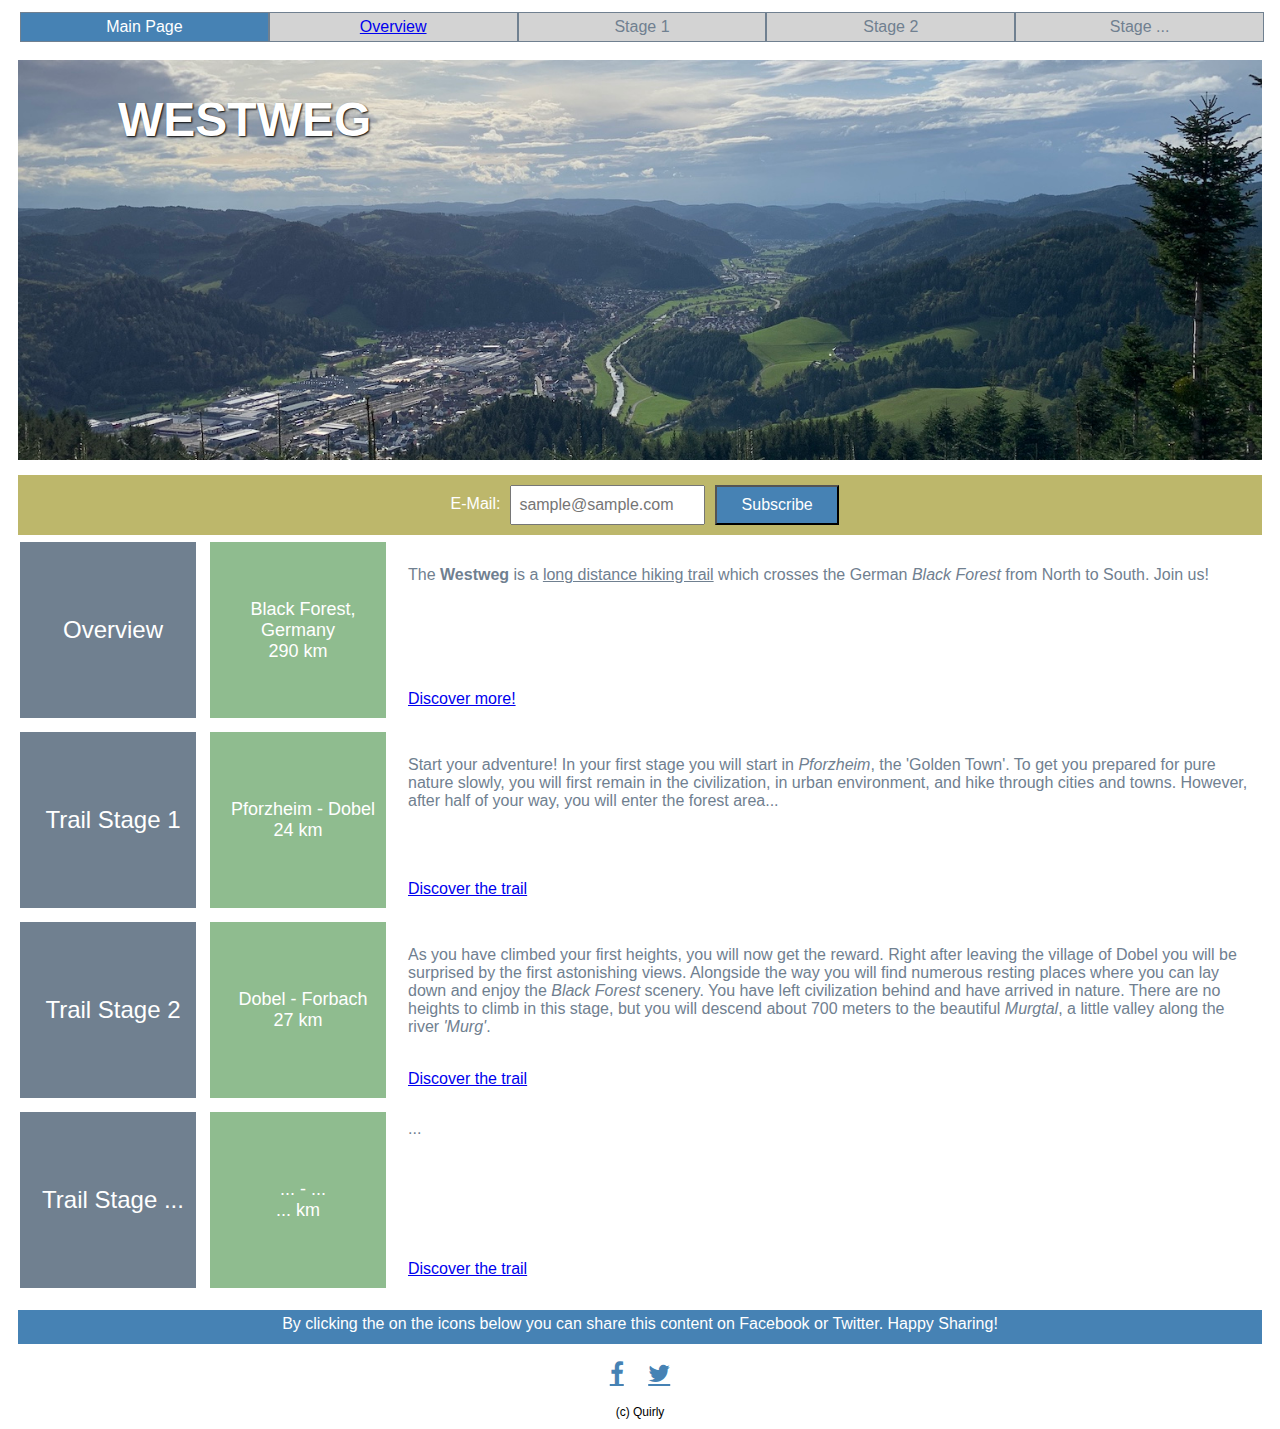
<file: index.html>
<!DOCTYPE html>
<html>
  <head>
    <meta charset="utf-8" description="Blog HTML file for Project 01" name="viewport" content="width=device-width, initial-scale=1.0">
    </meta>
    <title>
      Udacity Front End Developer Project 01: Blog
    </title>
    <link href="static/css/Blog.css" rel="stylesheet"/>
    <link rel="stylesheet" href="https://cdnjs.cloudflare.com/ajax/libs/font-awesome/4.7.0/css/font-awesome.min.css">
  </head>
  <body>
    <div class="container_0">
    <div class="navbar" id="first_line">
      <div id="navbar_active">Main Page</div>
      <div id="navbar_2"><a href="Blog_Post.html">Overview</a></div>
      <div id="navbar_3">Stage 1</div>
      <div id="navbar_4">Stage 2</div>
      <div id="navbar_5">Stage ...</div>
    </div>
    <div class="container_1" id="title_image">
      <h1>
        WESTWEG
      </h1>
    </div>
    <article class="container_1" id="button_area">
      <div id="button_text">E-Mail: </div>
      <input id="button_input" placeholder="sample@sample.com">
      <button id="button_style">Subscribe</button>
    </article>
    <section class="container_1">
      <div class="container_2_1" id="container_2_1_subtitle_1">
        <h2>
          Overview
        </h2>
      </div>
      <div class="container_2_1" id="container_2_1_subtitle_2">
        <h3>
          Black Forest, Germany<br>
          290 km<br>
        </h3>
      </div>
      <div id="container_2_1_text">
        <p id='intro'>The <strong>Westweg</strong> is a <u>long distance hiking trail</u> which crosses the German <em>Black Forest</em>
          from North to South. Join us!
          </blockquote>
        </p>
        <div>
          <a href="Blog_Post.html">Discover more!</a>
        </div>
      </div>
      <div class="container_2_1" id="container_2_1_subtitle_1">
        <h2>
          Trail Stage 1
        </h2>
      </div>
      <div class="container_2_1" id="container_2_1_subtitle_2">
        <div id="container_2_1_subtitle_2_2">
          <h3>
            Pforzheim - Dobel<br>
            24 km
          </h3>
        </div>
      </div>
      <div class="container_2_1" id="container_2_1_text">
        <p id="text_to_post">
          Start your adventure! In your first stage you will start in <em>Pforzheim</em>, 
          the 'Golden Town'. To get you prepared for pure nature slowly, you will
          first remain in the civilization, in urban environment, and hike through
          cities and towns. However, after half of your way, you will enter the 
          forest area...
        </p>
        <div id="link_to_post">
          <a href="Blog_Post_Stage_1.html">Discover the trail</a>
        </div>
      </div>
      <div class="container_2_1" id="container_2_1_subtitle_1">
        <h2>
          Trail Stage 2
        </h2>
      </div>
      <div class="container_2_1" id="container_2_1_subtitle_2">
        <h3>
          Dobel - Forbach<br>
          27 km                   
        </h3>
      </div>
      <div class="container_2_1" id="container_2_1_text">
        <p id="text_to_post">
          As you have climbed your first heights, you will now get the reward. Right after leaving
          the village of Dobel you will be surprised by the first astonishing views. Alongside the way you
          will find numerous resting places where you can lay down and enjoy the <em>Black Forest</em> scenery. You
          have left civilization behind and have arrived in nature. There are no heights to climb
          in this stage, but you will descend about 700 meters to the beautiful <em>Murgtal</em>, a little
          valley along the river <em>'Murg'</em>.
        </p>
        <div id="link_to_post">
          <a href="Blog_Post_Stage_2.html">Discover the trail</a>
        </div>
      </div>
      <div class="container_2_1" id="container_2_1_subtitle_1">
        <h2>
          Trail Stage ...
        </h2>
      </div>
      <div class="container_2_1" id="container_2_1_subtitle_2">
        <h3>
          ... - ...<br>
          ... km
        </h3>
      </div>
      <div class="container_2_1" id="container_2_1_text">
        <div id="text_to_post">
          ...
        </div>
        <div id="link_to_post">
          <a href="Blog_Post_Stage_3.html">Discover the trail</a>
        </div>
      </div>
    </section>
  </body>
  <footer>
    <div>
      By clicking the on the icons below you can share this content on Facebook or Twitter. Happy Sharing!<br><br>
    </div>
    <div>
      <a href="#" class="fa fa-facebook" id="social_icon"></a> <a href="#" class="fa fa-twitter" id="social_icon"></a>
      <br>
    </div>
    <div class="footer_text">
        (c) Quirly
    </div>
  </footer>
</html>
</file>
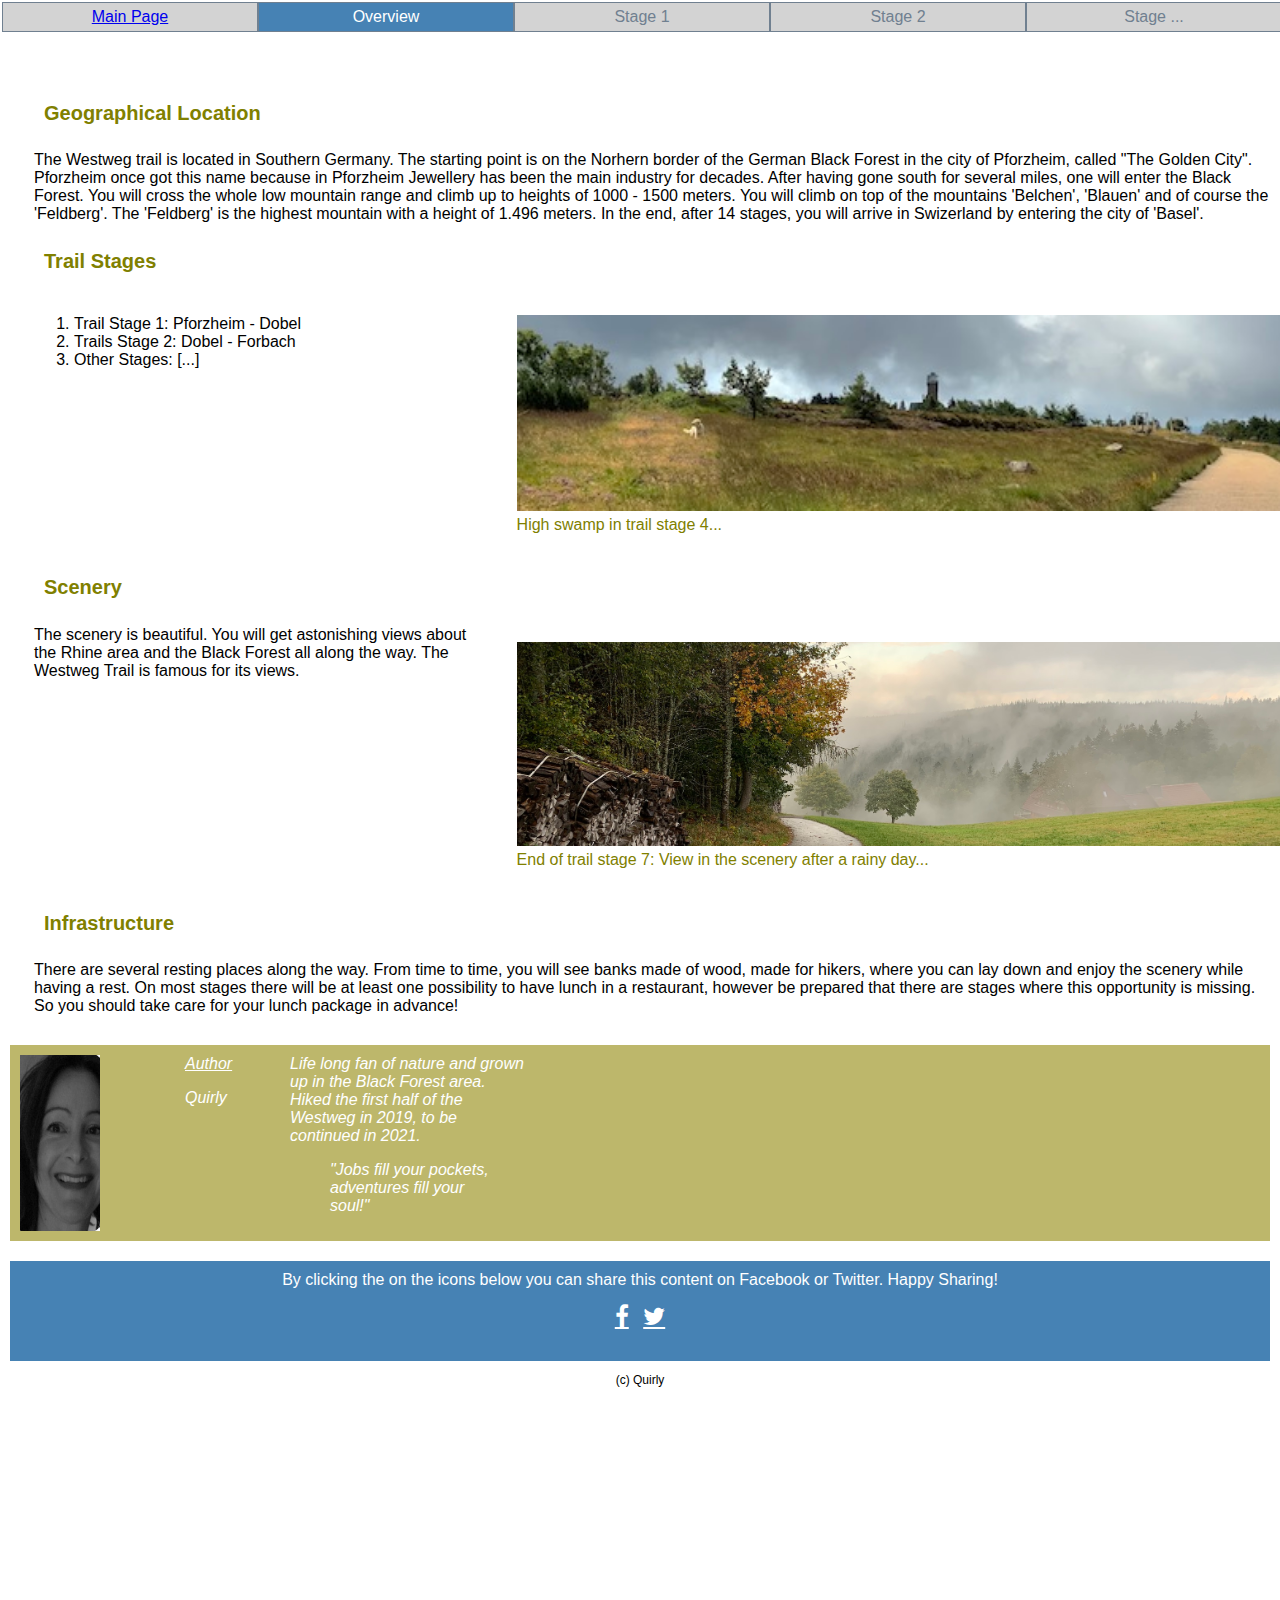
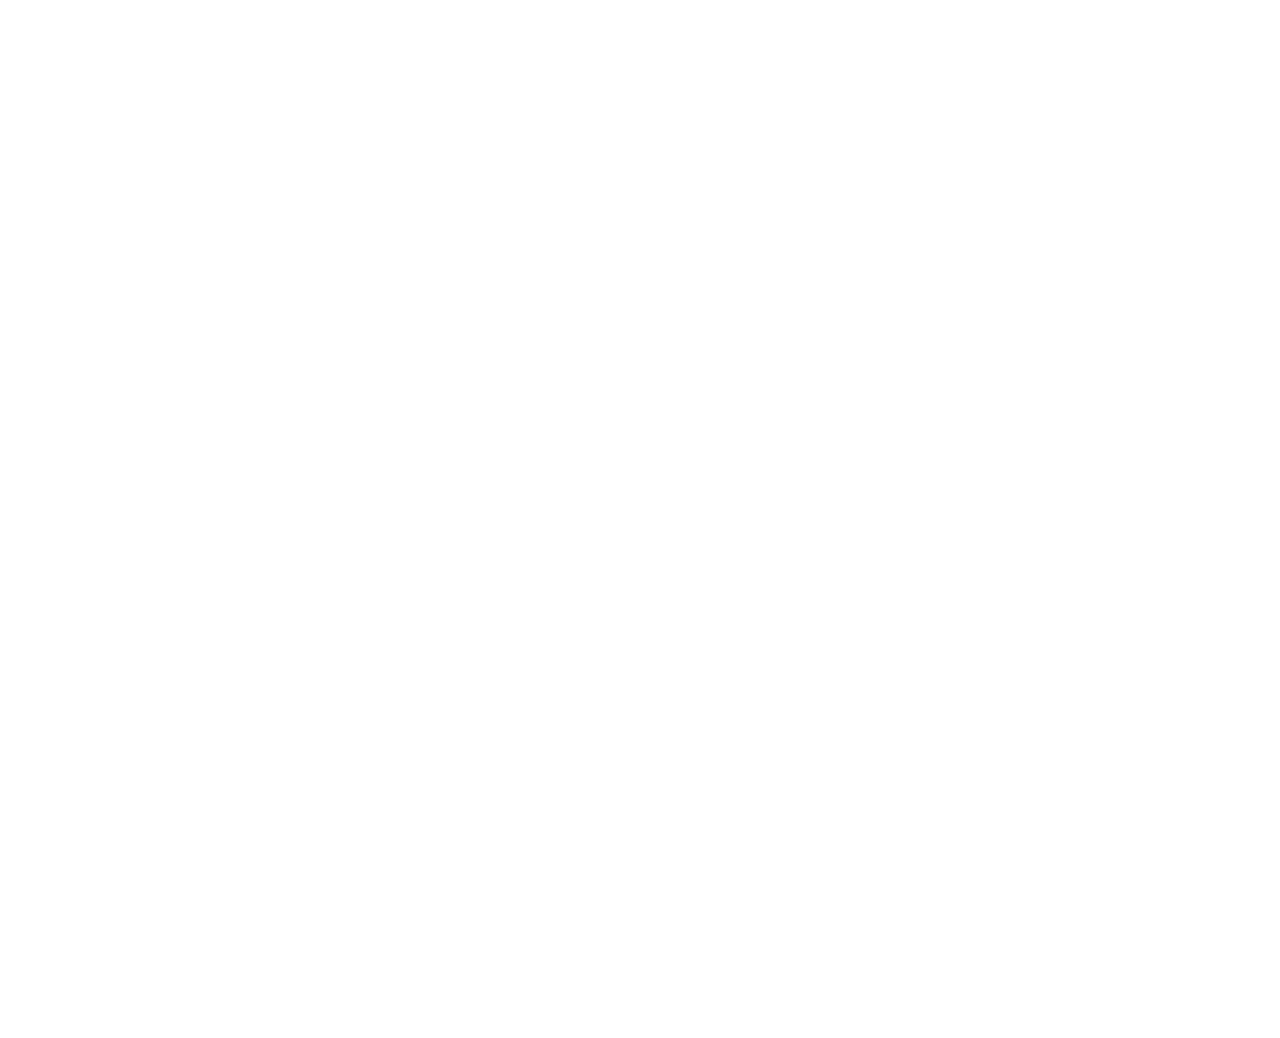
<file: Blog_Post.html>
<!DOCTYPE html>
<html>
  <head>
    <meta charset="UTF-8" name="viewport" content="width=device-width, initial-scale=1.0">
    </meta>
    <title>
      Overview Westweg Trail
    </title>
    <link href="static/css/Blog_Post.css" rel="stylesheet"/>
    <link rel="stylesheet" href="https://cdnjs.cloudflare.com/ajax/libs/font-awesome/4.7.0/css/font-awesome.min.css">
  </head>
  <body class="container_0">
    <div class="navbar" id="first_line">
      <div id="navbar_1"><a href="index.html">Main Page</a></div>
      <div id="navbar_active">Overview</div>
      <div id="navbar_3">Stage 1</div>
      <div id="navbar_4">Stage 2</div>
      <div id="navbar_5">Stage ...</div>
    </div>
    <div class="container_1">
    <div class="container_2">
      <h2>
        Geographical Location
      </h2>
      <div class="box">
        The Westweg trail is located in Southern Germany. The starting point
        is on the Norhern border of the German Black Forest in the city of
        Pforzheim, called "The Golden City". Pforzheim once got this name
        because in Pforzheim Jewellery has been the main industry for decades.
        After having gone south for several miles, one will enter the Black Forest. 
        You will cross the whole low mountain range and climb up to heights of
        1000 - 1500 meters. You will climb on top of the mountains 'Belchen',
        'Blauen' and of course the 'Feldberg'. The 'Feldberg' is the highest mountain with
        a height of 1.496 meters. In the end, after 14 stages, you will arrive 
        in Swizerland by entering the city of 'Basel'.
      </div>
      <h2>
        Trail Stages
      </h2>
      <div class="box" id="images">
        <div class="scene">
          <ol>
            <li>Trail Stage 1: Pforzheim - Dobel</li>
            <li>Trails Stage 2: Dobel - Forbach</li>
            <li>Other Stages: [...]</li>
          </ol>
        </div>
        <figure class="scene">
          <img src='pictures/moor_long.jpg' width="500">
          <figcaption id="img_cap">High swamp in trail stage 4...</figcaption>
        </figure>
      </div>
      <h2>
        Scenery
      </h2>
      <div class="box" id="images">
        <div class="scene">
          The scenery is beautiful. You will get astonishing views
          about the Rhine area and the Black Forest all along the way.
          The Westweg Trail is famous for its views.
        </div>
        <figure class="scene">
          <img src='pictures/Foggy_landscape.jpg' width="500">
          <figcaption id="img_cap">End of trail stage 7: View in the scenery after a rainy day...</figcaption>
        </figure>
      </div>
      <h2>
        Infrastructure
      </h2>
      <div class="box">
        There are several resting places along the way. From time to time,
        you will see banks made of wood, made for hikers, where you can lay 
        down and enjoy the scenery while having a rest.
        On most stages there will be at least one possibility to have lunch
        in a restaurant, however be prepared that there are stages where this
        opportunity is missing. So you should take care for your lunch package
        in advance!
      </div>
    </div>
  </body>
  <section id="author">
    <img src="pictures/Quirly.jpeg" width=100px height=200px id="author_img">
    <div id="author_box">
      <u>Author</u>
      <p>Quirly</p>
    </div>
    <div id="author_box">
        Life long fan of nature and grown up in the Black Forest area. Hiked the first half of the Westweg in 2019, to be continued in 2021.
        <blockquote>"Jobs fill your pockets, adventures fill your soul!"</blockquote>
      </div>
  </section>
  <footer>
    <div>
      By clicking the on the icons below you can share this content on Facebook or Twitter. Happy Sharing!
    </div>
    <div>
      <a href="#" class="fa fa-facebook" id="social_icon"></a> <a href="#" class="fa fa-twitter" id="social_icon"></a>
    </div>
    <div class="footer_text">
      (c) Quirly
    </div>
  </footer>
</html>
</file>
<file: static/css/Blog.css>
@import 'headers_titles.css';
@import 'footer.css';
@import 'button.css';

*{
    font-family: 'Open Sans', Segoe UI, Tahoma, Geneva, Verdana, sans-serif;
    font-size:16px;
}

h1{
    color:white;
    text-shadow: 1px 1px 2px black;
    text-indent:20px;
    font-size:36px;
    text-shadow: h-shadow black;
    text-align:center;
    justify-content: center;
}

h2{
    color:white;
    font-size:24px;
    font-weight: normal;
    justify-content: center;
}

h3{
    color:white;
    font-size:18px;
    font-weight: normal;
    justify-content: center;
}

footer{
    font-family: 'Open Sans', Segoe UI, Tahoma, Geneva, Verdana, sans-serif;
    margin-top: 10px;
    height: 60px;
    font-size: 24px;
    text-align: center;
    vertical-align:middle;
    background-color:steelblue;
    padding: 5px;
    color:white;
}


.container_0{
    display: grid;
    height:100%;
    margin:10px;
    grid-template-rows: 60px 140px 60px 1fr;
    grid-template-columns: 100%;
    grid-gap: 10px;
    justify-content: center;
}
.container_1{
    display: grid;
    grid-template-rows: 80px 80px 200px 80px 80px 200px 80px 80px 200px 80px 80px 200px;
    grid-template-columns: 100%;
    flex-direction:row;
    width:100%;
    margin: auto;
    grid-gap: 10px;
    justify-content: center;
    text-indent: 10px;
    margin-top: 10px;
}
.container_2{
    height:80px;
    display:flex;
    flex-direction:columns;
    gap: 10px;
    align-items:center;
    justify-content: center;
    background-color: steelblue;
    border: 2px solid black;
}

.footer_text{
    color: black;
    font-size: 12px;
    padding:10px;
}


.container_2_1{
    display: flex;
    justify-content: center;
    margin: 2px;
}

#intro_text{
    border: 2px solid black;
}

#container_2_1_subtitle_1{
    display: flex;
    justify-content: center;
    flex-direction: column;
    text-align: center;
    font-size: 24px;
    color:white;
    background-color:slategrey;
}

#container_2_1_subtitle_2{
    display: flex;
    justify-content: center;
    flex-direction: column;
    text-align: center;
    font-size: 16px;
    color:white;
    background-color:darkseagreen;
}

#container_2_1_text{
    display:grid;
    grid-template-rows: 1fr 40px;
    grid-template-columns: 100%;
    text-indent:0%;
    font-size: 16px;
    color: slategrey;
    height:100%;
    margin: 10px;
}

#social_icon{
    color: steelblue;
    font-size:24px;
    padding:10px;
}


@media(min-width:980px) 
{

    h1{
        text-indent:100px;
        font-size:48px;
    }

.container_0{
    grid-template-rows: 40px 400px 60px 1fr;
    grid-template-columns: 100%;
    grid-gap: 10px;
    vertical-align: stretch;
    justify-content: center;
    }

.container_1{
    display: grid;
    height:100%;
    grid-template-rows: 100px 100px 200px 100px 100px 200px 100px 100px 200px 100px 100px 200px;
    grid-template-columns: 180px 80px 1fr;
    width:100%;
    margin: auto;
    grid-gap: 10px;
    justify-content: center;
    text-indent: 10px;
    }

.container_2_1{
        display: flex;
        flex-direction: rows;
        justify-content: center;
    }

}

@media(min-width:760px) {

footer{
    height: 24px;
    font-size: 24px;
    }

.container_0{
    grid-template-rows: 40px 400px 60px 1fr;
    grid-template-columns: 100%;
    grid-gap: 10px;
    vertical-align: center;
    justify-content: center;
    }

.container_1{
    display: grid;
    height:100%;
    grid-template-rows: 180px 180px 180px 180px;
    grid-template-columns: 180px 180px 1fr;
    width:100%;
    margin: auto;
    grid-gap: 10px;
    justify-content: center;
    text-indent: 10px;
    }

}
</file>
<file: static/css/Blog_Post.css>
@import 'headers_titles.css';

*{
    font-family: 'Open Sans', Segoe UI, Tahoma, Geneva, Verdana, sans-serif;
    font-size:16px;
    font-weight:normal;
}

header{
    color:slategrey;
    font-size:18px;
    font-style:italic;
}

h1{
    font-size:24px;
    font-weight: normal;
    color:darkolivegreen;
    justify-content: left;
    margin-left:24px;
}

h2{
    font-size:20px;
    font-weight: bold;
    color:olive;
    margin-left:24px;
    justify-content: left;
    padding: 10px;
}

body{
    margin-top:10px;
    width:100%;
}

figure{
    text-indent:0%;
    align-items:left;
    justify-content: left;
}

img{
    width:100%;
    height: 100%;
}

blockquote p {
    padding:0;
    margin:0;
}

footer{
    font-family: 'Open Sans', Segoe UI, Tahoma, Geneva, Verdana, sans-serif;
    font-size: 20px;
    text-align: center;
    vertical-align:middle;
    background-color:steelblue;
    color:white;
    padding:10px;
    margin-top:20px;
}

.container_0{
    display: grid;
    margin:auto;
    grid-template-rows: 65px 1fr 1fr;
    grid-template-columns: 100%;
    background-size: 100%;
    align-items: middle;
    width: 100%;
}

.container_1{
    display: grid;
    grid-template-rows: 1fr;
    grid-template-columns: 100%;
    background-color:white;
    height:100%;
    padding: 10px;
    margin-bottom:10px;
}

.box{
    display: flex;
    flex-direction: column;
    justify-content: left;
    margin-top:5px;
    line-break:normal;
}

.head_line{
    background-color:steelblue;
    color:white;
    font-size: 24px;
    font-weight: normal;
    padding:5px;
    margin-top: 10px;
    margin-bottom: 10px;
}

.scene{
    display:flex;
    flex-direction: column;
    align-items: left;
    width:100%;
}

.footer_text{
    color: black;
    font-size: 12px;
    padding:30px;
}

#author{
    display:grid;
    grid-template-columns: 120px 80px 240px;
    grid-gap: 5px;
    font-style:italic;
    color:white;
    align-items: left;
    vertical-align: middle;
    text-align:left;
    padding:10px;
    background-color:darkkhaki;
}

#author_box{
    color:white;
    font-size: 16px;
    justify-content: stretch;
}

#author_img{
    width: 100px;
}

#images{
    display:grid;
    grid-template-rows: 35% 1fr;
    grid-template-columns:100%;
    grid-gap:10px;
}

#img_cap{
    color:olive;
    margin-top:5px;
    margin-bottom: 20px;
}

#social_icon{
    margin-top:10px;
    color:white;
    font-size:24px;
    padding:5px;
    margin-bottom:10px;
}



@media(min-width:980px) {

    footer{
        font-size:24px;
        height:80px;
        margin-bottom:0px;
        padding: 10px;
    }

    .container_1{
        grid-template-rows: 1fr;
        grid-template-columns: 100%;
    }

    .head_line{
        background-color:lightslategray;
        color:white;
        font-size: 24px;
        font-weight: normal;
        padding:24px;
        margin-bottom:0px;
        text-align:center;
    }

    .box{
        display: flex;
        flex-direction: row;
        justify-content: left;
        margin-left: 24px;
        line-break:normal;
    }
    

    #author{
        grid-template-columns: 160px 100px 240px;  
        font-size:24px;     
    }

    #author_img{
        width: 80px;
    }

    #images{
        display:grid;
        grid-template-columns: 35% 1fr;
        grid-template-rows:100%;
        grid-gap:10px;
        margin-bottom: 10px;
    }

    #img_cap{
        color:olive;
        margin-bottom:0%;
    }
    
}
</file>
